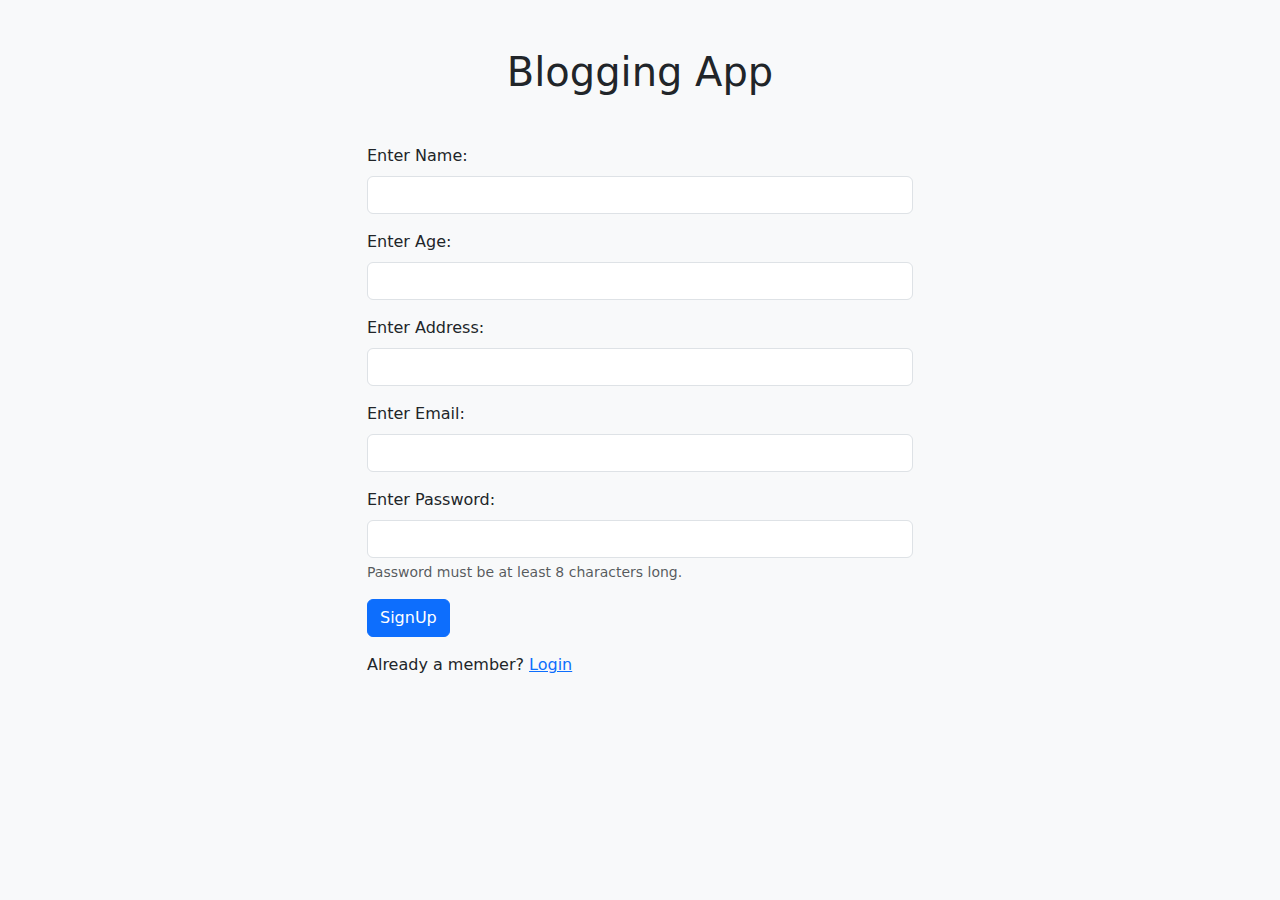
<file: index.html>
<!DOCTYPE html>
<html lang="en">
<head>
  <meta charset="utf-8" />
  <meta name="viewport" content="width=device-width, initial-scale=1, shrink-to-fit=no" />
  <title>SignUp Page</title>
  <link href="https://cdn.jsdelivr.net/npm/bootstrap@5.3.0/dist/css/bootstrap.min.css" rel="stylesheet" />
</head>
<body class="bg-light">
  <div class="container">
    <h1 class="text-center mt-5">Blogging App</h1>
    <div class="row justify-content-center mt-5">
      <div class="col-md-6">
        <form>
          <div class="mb-3">
            <label for="name" class="form-label">Enter Name:</label>
            <input type="text" class="form-control" id="name" required />
          </div>
          <div class="mb-3">
            <label for="age" class="form-label">Enter Age:</label>
            <input type="text" class="form-control" id="age" required />
          </div>
          <div class="mb-3">
            <label for="address" class="form-label">Enter Address:</label>
            <input type="text" class="form-control" id="address" required />
          </div>
          <div class="mb-3">
            <label for="email" class="form-label">Enter Email:</label>
            <input type="email" class="form-control" id="email" required />
            <div class="invalid-feedback" id="emailError">Please enter a valid email address.</div>
          </div>
          <div class="mb-3">
            <label for="pass" class="form-label">Enter Password:</label>
            <input type="password" class="form-control" id="pass" required minlength="8" />
            <div class="form-text">Password must be at least 8 characters long.</div>
          </div>
          <button type="button" onclick="signup()" class="btn btn-primary">SignUp</button>
        </form>
        <div class="mt-3">
          <p>Already a member? <a href="./login.html">Login</a></p>
        </div>
      </div>
    </div>
  </div>
 

  <script>
    function signup() {
      var name = document.getElementById("name").value;
      var age = document.getElementById("age").value;
      var address = document.getElementById("address").value;
      var email = document.getElementById("email").value;
      var pass = document.getElementById("pass").value;

      var emailRegex = /^[a-zA-Z0-9._-]+@[a-zA-Z0-9.-]+\.[a-zA-Z]{2,4}$/;
      if (!email.match(emailRegex)) {
        document.getElementById("emailError").style.display = "block";
        return;
      } else {
        document.getElementById("emailError").style.display = "none";
      }

      localStorage.setItem("name1", name);
      localStorage.setItem("age1", age);
      localStorage.setItem("address1", address);
      localStorage.setItem("email1", email);
      localStorage.setItem("pass1", pass);

      document.getElementById("name").value = "";
      document.getElementById("age").value = "";
      document.getElementById("address").value = "";
      document.getElementById("email").value = "";
      document.getElementById("pass").value = "";

      alert("User registered successfully! please login");
      
    }
  </script>

  <script src="https://cdn.jsdelivr.net/npm/bootstrap@5.3.0/dist/js/bootstrap.bundle.min.js"></script>
</body>
</html>
</file>
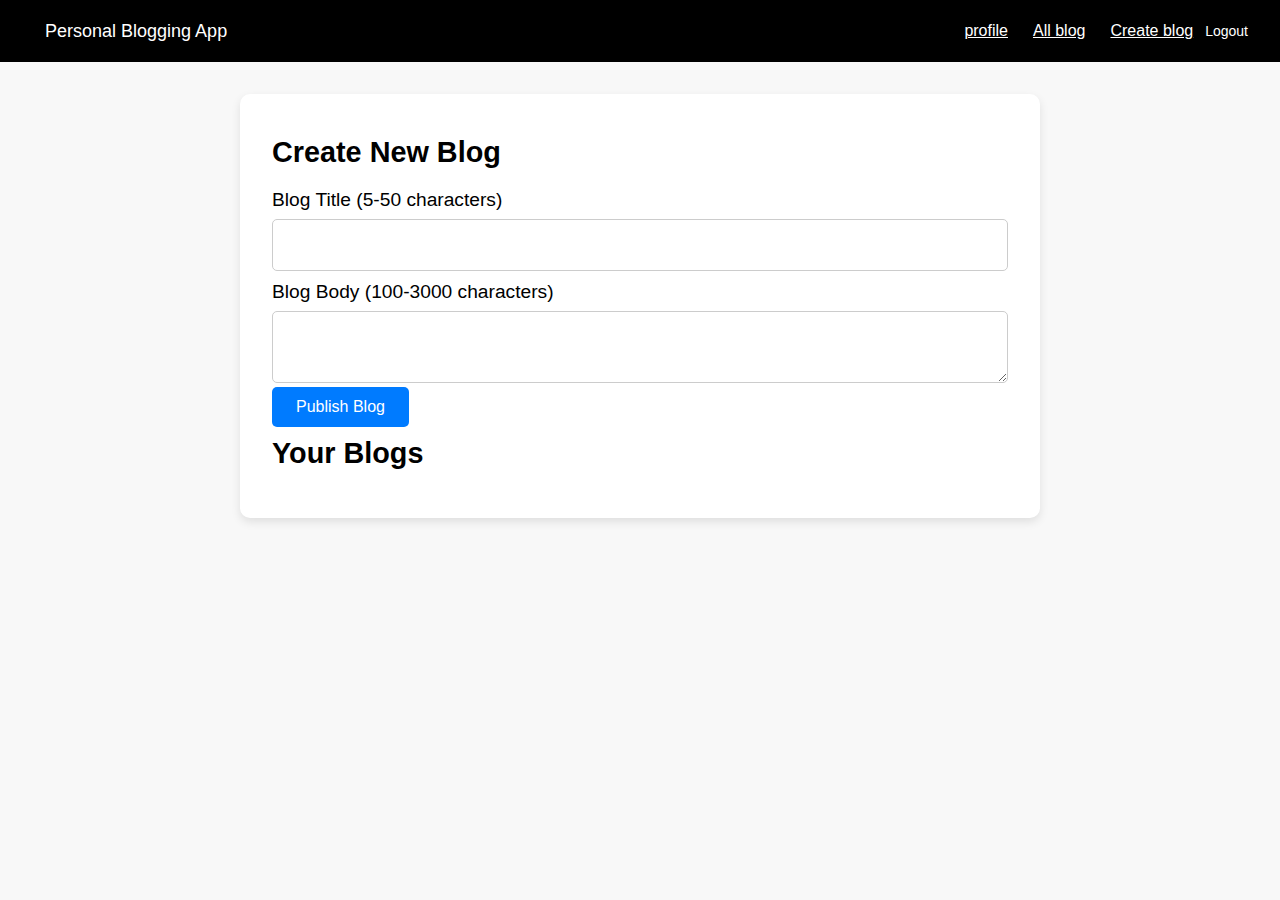
<file: blog.html>
<!DOCTYPE html>
<html lang="en">
<head>
  <meta charset="UTF-8">
  <meta name="viewport" content="width=device-width, initial-scale=1.0">
  <title>Blog Dashboard</title>
  <link rel="stylesheet" href="./style/style.css">
  
  <!-- Add your CSS and JavaScript includes here -->
</head>
<body>
    <div class="navigation-bar">
        <div class="left"  style="margin-left: 25px;">
          <p class="app-name">Personal Blogging App</p>
        </div>
        <div class="right">
    
    
           
    
    
              <div  style="margin-left: 25px;">
                <a href="./profile.html" class="profile" style="color: white;">profile</a>
              </div>
    
              <div style="margin-left: 25px;">
                <a href="./home.html" class="profile" style="color: white;">All blog</a>
              </div>  
              
              
              <div style="margin-left: 25px;">
                <a href="./blog.html" class="profile" style="color: white;">Create blog</a>
              </div>  
    
            <div class="logout2">
          <a href="./login.html" class="logout" >Logout</a>
        </div>
       
    
    
       
        </div>
      </div>  
  <main>
    <section>
      <h2>Create New Blog</h2>
      <form id="newBlogForm">
        <label for="blogTitle">Blog Title (5-50 characters)</label>
        <input type="text" id="blogTitle" name="blogTitle" minlength="5" maxlength="50" required>
        
        <label for="blogBody">Blog Body (100-3000 characters)</label>
        <textarea id="blogBody" name="blogBody" minlength="100" maxlength="3000" required></textarea>
        
        <button type="submit">Publish Blog</button>
      </form>
    </section>
    <section>
      <h2>Your Blogs</h2>
      <ul id="blogList"></ul>
    </section>
  </main>
  <script>
    // JavaScript code for handling form submission, blog display, and deletion
    // Replace with your actual Firebase setup and logic
    
    // Function to add a new blog post
    function addBlogToDashboard(blogTitle, blogBody, publishDate) {
      const blogList = document.getElementById("blogList");
      const li = document.createElement("li");
      li.innerHTML = `
        <h3>${blogTitle}</h3>
        <p>${blogBody}</p>
        <p>Publish Date: ${publishDate}</p>
        <button class="editBtn">Edit</button>
        <button class="deleteBtn">Delete</button>
      `;
      blogList.appendChild(li);
    }
    
    // Function to update a blog post
    function updateBlogInDashboard(li, updatedTitle, updatedBody) {
      li.querySelector("h3").textContent = updatedTitle;
      li.querySelector("p").textContent = updatedBody;
    }
    
    // Function to handle form submission
    document.getElementById("newBlogForm").addEventListener("submit", function(event) {
      event.preventDefault();
      const blogTitle = event.target.elements.blogTitle.value;
      const blogBody = event.target.elements.blogBody.value;
      const publishDate = new Date().toLocaleString(); // Replace with Firebase timestamp
      addBlogToDashboard(blogTitle, blogBody, publishDate);
      event.target.reset();
    });
    
    // Function to handle edit and delete buttons
    document.getElementById("blogList").addEventListener("click", function(event) {
      const target = event.target;
      if (target.classList.contains("editBtn")) {
        // Handle edit logic
        // Example: Get the current values, display in a form for editing, update the UI
      } else if (target.classList.contains("deleteBtn")) {
        if (confirm("Are you sure you want to delete this blog?")) {
          // Handle delete logic
          // Example: Remove the blog from the UI and database
          target.closest("li").remove();
        }
      }
    });
    
    // Function to handle logout button
    document.getElementById("logoutBtn").addEventListener("click", function() {
      // Handle logout logic
      // Example: Redirect the user to the logout page or clear session data
    });
  </script>
</body>
</html>
</file>
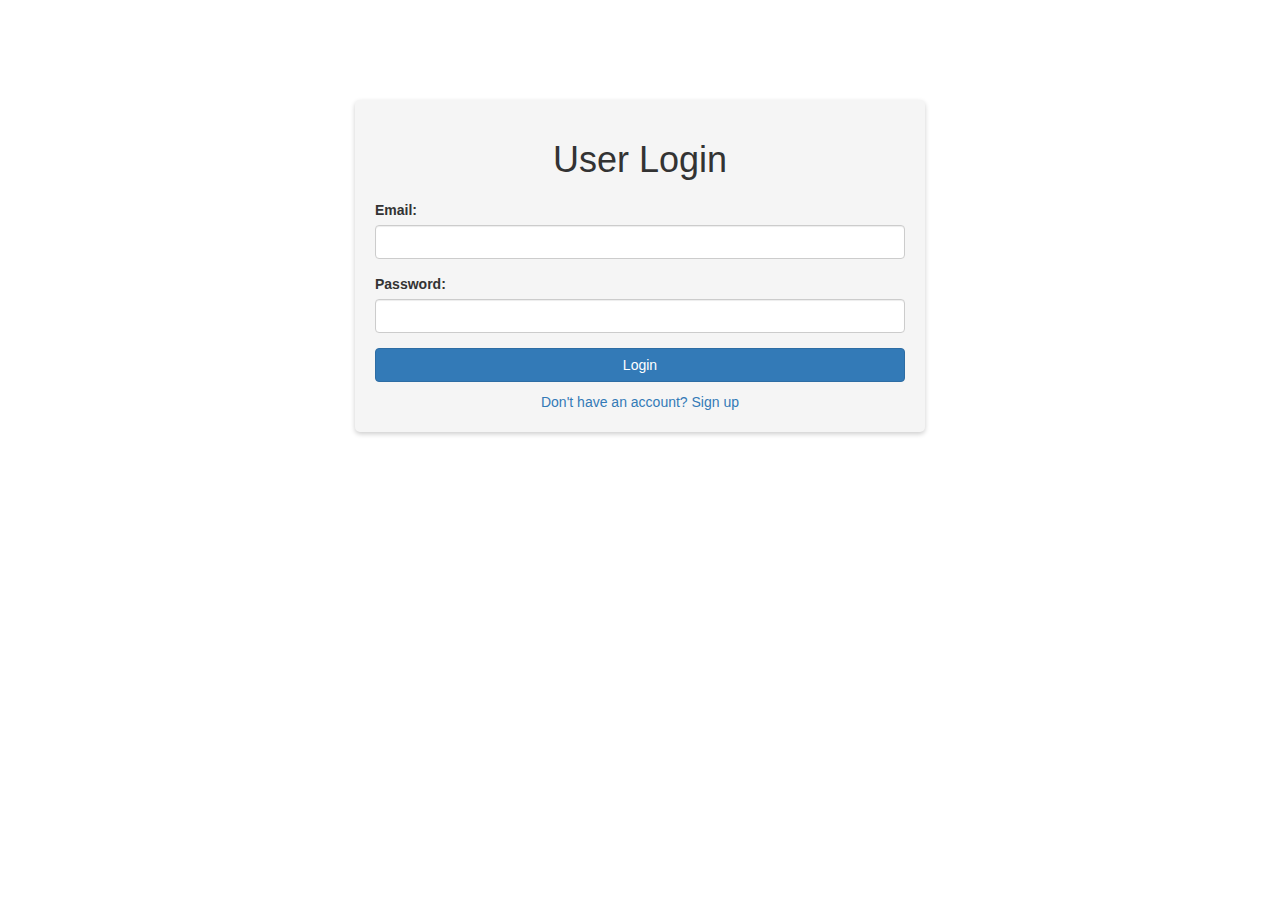
<file: login.html>
<!DOCTYPE html>
<html lang="en">
<head> 
    <meta charset="utf-8">
    <meta name="viewport" content="width=device-width, initial-scale=1">
    <title>Login Page</title>
    <link rel="stylesheet" href="https://maxcdn.bootstrapcdn.com/bootstrap/3.3.7/css/bootstrap.min.css">
    <style>
        body {
            background-color: white;
        }
        .login-container {
            background-color: #f5f5f5;
            padding: 20px;
            border-radius: 5px;
            box-shadow: 0 2px 5px rgba(0, 0, 0, 0.2);
            margin-top: 100px;
        }
        .login-title {
            text-align: center;
            margin-bottom: 20px;
        }
        .login-link {
            display: block;
            text-align: center;
            margin-top: 10px;
        }
    </style>
</head>
<body>
    <div class="container">
        <div class="col-md-6 col-md-offset-3 login-container">
            <h1 class="login-title">User Login</h1>
            <form>
                <div class="form-group">
                    <label for="email">Email:</label>
                    <input type="email" class="form-control" id="email" required>
                </div>
                <div class="form-group">
                    <label for="password">Password:</label>
                    <input type="password" class="form-control" id="password" minlength="8" required>
                </div>
                <button type="button" onclick="login()" class="btn btn-primary btn-block">Login</button>
            </form>
            <a href="./index.html" class="login-link">Don't have an account? Sign up</a>
        </div>
    </div>

    <script>
        function login() {
            var email = document.getElementById("email").value;
            var password = document.getElementById("password").value;

            var storedEmail = localStorage.getItem("email1");
            var storedPassword = localStorage.getItem("pass1");

            if (email === storedEmail && password === storedPassword) {
                localStorage.setItem("code", "secret");
                window.location.href = "home.html";
            } else {
                alert("Email and/or password is incorrect");
            }
        }
    </script>

    <script src="https://ajax.googleapis.com/ajax/libs/jquery/1.12.4/jquery.min.js"></script>
    <script src="https://maxcdn.bootstrapcdn.com/bootstrap/3.3.7/js/bootstrap.min.js"></script>
</body>
</html>
</file>
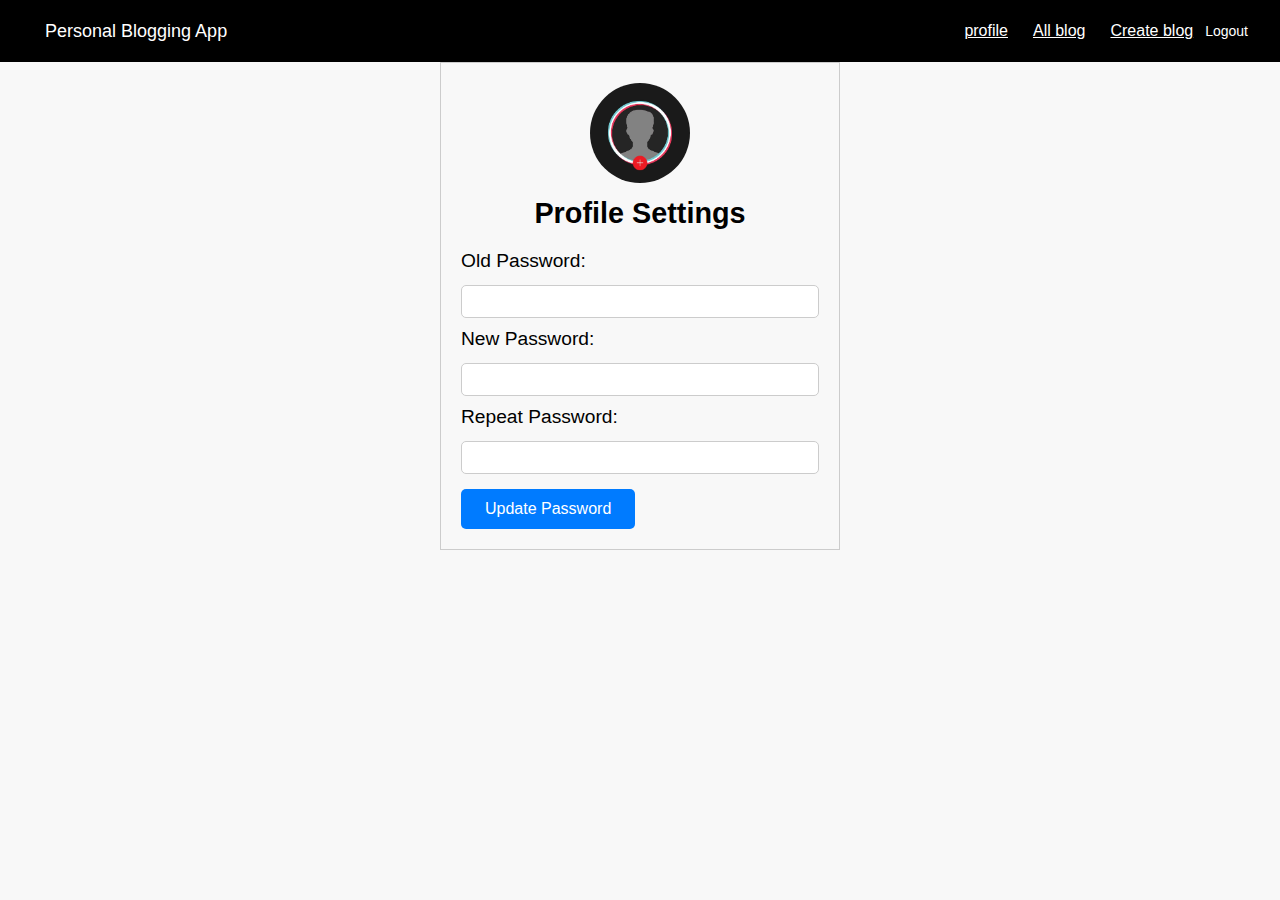
<file: profile.html>
<!DOCTYPE html>
<html>
  <head>
    <link rel="stylesheet" href="./style/style.css" />
  </head>
  <body>
    <div class="navigation-bar">
      <div class="left" style="margin-left: 25px">
        <p class="app-name">Personal Blogging App</p>
      </div>
      <div class="right">
        <div style="margin-left: 25px">
          <a href="./profile.html" class="profile" style="color: white"
            >profile</a
          >
        </div>

        <div style="margin-left: 25px">
          <a href="./home.html" class="profile" style="color: white"
            >All blog</a
          >
        </div>

        <div style="margin-left: 25px">
          <a href="./blog.html" class="profile" style="color: white"
            >Create blog</a
          >
        </div>

        <div class="logout2">
          <a href="./login.html" class="logout">Logout</a>
        </div>
      </div>
    </div>

    <div class="profile-container">
      <img src="/img/profile.png" alt="Profile Image" />
      <h2>Profile Settings</h2>
      <form>
        <label for="old-password">Old Password:</label>
        <input type="password" id="old-password" name="old-password" required />

        <label for="new-password">New Password:</label>
        <input type="password" id="new-password" name="new-password" required />

        <label for="repeat-password">Repeat Password:</label>
        <input
          type="password"
          id="repeat-password"
          name="repeat-password"
          required
        />

        <button type="submit" class="update-button">Update Password</button>
      </form>
    </div>
  </body>
</html>
</file>
<file: style/style.css>
/* styles.css */

body {
    background-color: #f8f9fa;
   
        margin: 0;
        padding: 0;
        font-family: Arial, sans-serif;
   
}

.container {
    padding: 20px;
}

.card {
    margin-bottom: 20px;
    border: 1px solid #ccc;
    border-radius: 5px;
    padding: 10px;
    background-color: #fff;
}

.form-control {
    margin-bottom: 10px;
}

.btn-primary {
    background-color: #007bff;
    border: none;
}

.btn-primary:hover {
    background-color: #0056b3;
}

/* Blog List Styling */
.blog-list {
    margin-top: 20px;
}

.blog-item {
    margin-bottom: 20px;
    padding: 10px;
    border: 1px solid #ccc;
    border-radius: 5px;
    background-color: #fff;
}

.blog-title {
    font-size: 18px;
    font-weight: bold;
}

.blog-date {
    color: #999;
    font-size: 14px;
}

.blog-body {
    margin-top: 10px;
}

/* Logout Button Styling */
.logout-button {
    margin-top: 20px;
    text-align: right;
}
.profile-button {
    margin-top: 40px;
    text-align: right;  
    text-decoration: none;
    color: white;
    font-size: 14px    
}

.logout-button a {
    color: #333;
    text-decoration: none;
}

.logout-button a:hover {
    text-decoration: underline;
}

  
  .navigation-bar {
    display: flex;
    justify-content: space-between;
    align-items: center;
    background-color: black;
    color: white;
    padding: 10px 20px;
  }
  
  .left {
    display: flex;
    align-items: center;
  }
  
  .app-name {
    font-size: 18px;
    margin: 0;
    padding-right: 20px;
  }
  
  .right {
    display: flex;
    align-items: center;
  }
  
  .logout {
    text-decoration: none;
    color: white;
    font-size: 14px;
  }
  
  .logout:hover {
    text-decoration: underline;
  }
  .dashboard {
    margin: 20px;
    margin-left: 10%;
    margin-bottom: 20px;
  }
  
  .dashboard-heading {
    font-size: 24px;
    margin: 0;
    padding-bottom: 10px;
    border-bottom: 1px solid #ccc;
  }
  
  .input-container {
    margin-top: 20px;
  }
  
  .input-field {
    width: 100%;
    padding: 10px;
    font-size: 16px;
    border: 1px solid #ccc;
    border-radius: 5px;
    outline: none;
  }
  /* Existing styles */

.input-container {
    margin-top: 20px;
    display: flex;
    justify-content: space-between;
  }
  
  .input-field {
    width: 70%;
    padding: 10px;
    font-size: 16px;
    border: 1px solid #ccc;
    border-radius: 5px;
    outline: none;
  }
  .logout2{
    padding: 12px;
    color: white;
  }
  
  .publish-button {
    width: 50%;
    padding: 10px;
    background-color: #007bff;
    color: white;
    border: none;
    border-radius: 5px;
    cursor: pointer;
    margin-top: 20px;
    margin-left: 20%;
  }
  
  .publish-button:hover {
    background-color: #0056b3;
  }
  
  /* Other existing styles */
  .btnn{
    margin-top: 20px;
  }


  .row {
    display: flex;
  }
  
  .column {
    flex: 1;
    padding: 20px;
    border: 1px solid #ccc;
    margin: 10px;
    text-align: center;
  }
  
  .column img {
    max-width: 100%;
  }
  
  h2 {
    margin: 10px 0;
  }
  
  p {
    font-size: 14px;
  }
  
  .button-container {
    margin-top: 10px;
  }
  
  .edit-button, .delete-button {
    padding: 5px 10px;
    margin: 0 5px;
    border: none;
    border-radius: 5px;
    cursor: pointer;
  }
  
  .edit-button {
    background-color: #007bff;
    color: white;
  }
  
  .delete-button {
    background-color: #dc3545;
    color: white;
  }
  .profile-container {
    max-width: 400px;
    margin: 0 auto;
    padding: 20px;
    border: 1px solid #ccc;
    text-align: center;
  }
  
  .profile-container img {
    width: 100px;
    height: 100px;
    border-radius: 50%;
  }
  
  .profile-container h2 {
    margin-top: 10px;
  }
  
  form {
    margin-top: 20px;
    text-align: left;
  }
  
  label {
    display: block;
    margin-top: 10px;
  }
  
  input[type="password"] {
    width: 100%;
    padding: 8px;
    border: 1px solid #ccc;
    border-radius: 5px;
    margin-top: 5px;
  }
  
  .update-button {
    margin-top: 15px;
    padding: 10px 15px;
    background-color: #007bff;
    color: white;
    border: none;
    border-radius: 5px;
    cursor: pointer;
  }
  
  .update-button:hover {
    background-color: #0056b3;
  }
  

  /* Reset default margins and paddings */
* {
    margin: 0;
    padding: 0;
    box-sizing: border-box;
  }
  
  body {
    font-family: Arial, sans-serif;
    background-color: #f8f8f8;
  }
  
  header {
    background-color: #6f2585;
    color: white;
    padding: 1rem;
    display: flex;
    justify-content: space-between;
    align-items: center;
  }
  
  header h1 {
    font-size: 1.5rem;
    font-weight: bold;
  }
  
  button {
    background-color: #007bff;
    color: white;
    border: none;
    padding: 0.5rem 1rem;
    cursor: pointer;
    border-radius: 5px;
    transition: background-color 0.3s ease-in-out;
  }
  
  button:hover {
    background-color: #0056b3;
  }
  
  main {
    max-width: 800px;
    margin: 2rem auto;
    padding: 2rem;
    background-color: white;
    border-radius: 10px;
    box-shadow: 0 4px 10px rgba(0, 0, 0, 0.1);
  }
  
  h2 {
    font-size: 1.8rem;
    margin-bottom: 1rem;
  }
  
  form label {
    display: block;
    font-size: 1.2rem;
    margin-bottom: 0.5rem;
  }
  
  input[type="text"],
  textarea {
    width: 100%;
    padding: 1rem;
    border: 1px solid #ccc;
    border-radius: 5px;
    font-size: 1rem;
  }
  
  input[type="text"]:focus,
  textarea:focus {
    outline: none;
    border-color: #007bff;
  }
  
  form button[type="submit"] {
    background-color: #007bff;
    color: white;
    border: none;
    padding: 0.7rem 1.5rem;
    font-size: 1rem;
    border-radius: 5px;
    cursor: pointer;
    transition: background-color 0.3s ease-in-out;
  }
  
  form button[type="submit"]:hover {
    background-color: #0056b3;
  }
  
  ul {
    list-style: none;
  }
  
  li {
    border: 1px solid #ccc;
    border-radius: 10px;
    padding: 2rem;
    margin-bottom: 2rem;
    background-color: white;
    box-shadow: 0 2px 5px rgba(0, 0, 0, 0.1);
  }
  
  li h3 {
    font-size: 1.6rem;
    margin-bottom: 1rem;
  }
  
  li p {
    font-size: 1.1rem;
    margin-bottom: 1.5rem;
  }
  
  .editBtn,
  .deleteBtn {
    background-color: #333;
    color: white;
    border: none;
    padding: 0.5rem 1rem;
    border-radius: 5px;
    cursor: pointer;
    transition: background-color 0.3s ease-in-out;
  }
  
  .editBtn:hover,
  .deleteBtn:hover {
    background-color: #444;
  }
  .content {
    max-height: 4em; /* Adjust this value for 2 lines of text */
    overflow: hidden;
    position: relative;
  }
  
  .visible {
    display: inline;
  }
  
  .hidden {
    display: none;
  }
  
  .read-more {
    display: block;
    text-align: center;
    background-color: #f0f0f0;
    padding: 5px;
    border: 1px solid #ccc;
    text-decoration: none;
    color: #333;
  }
</file>
